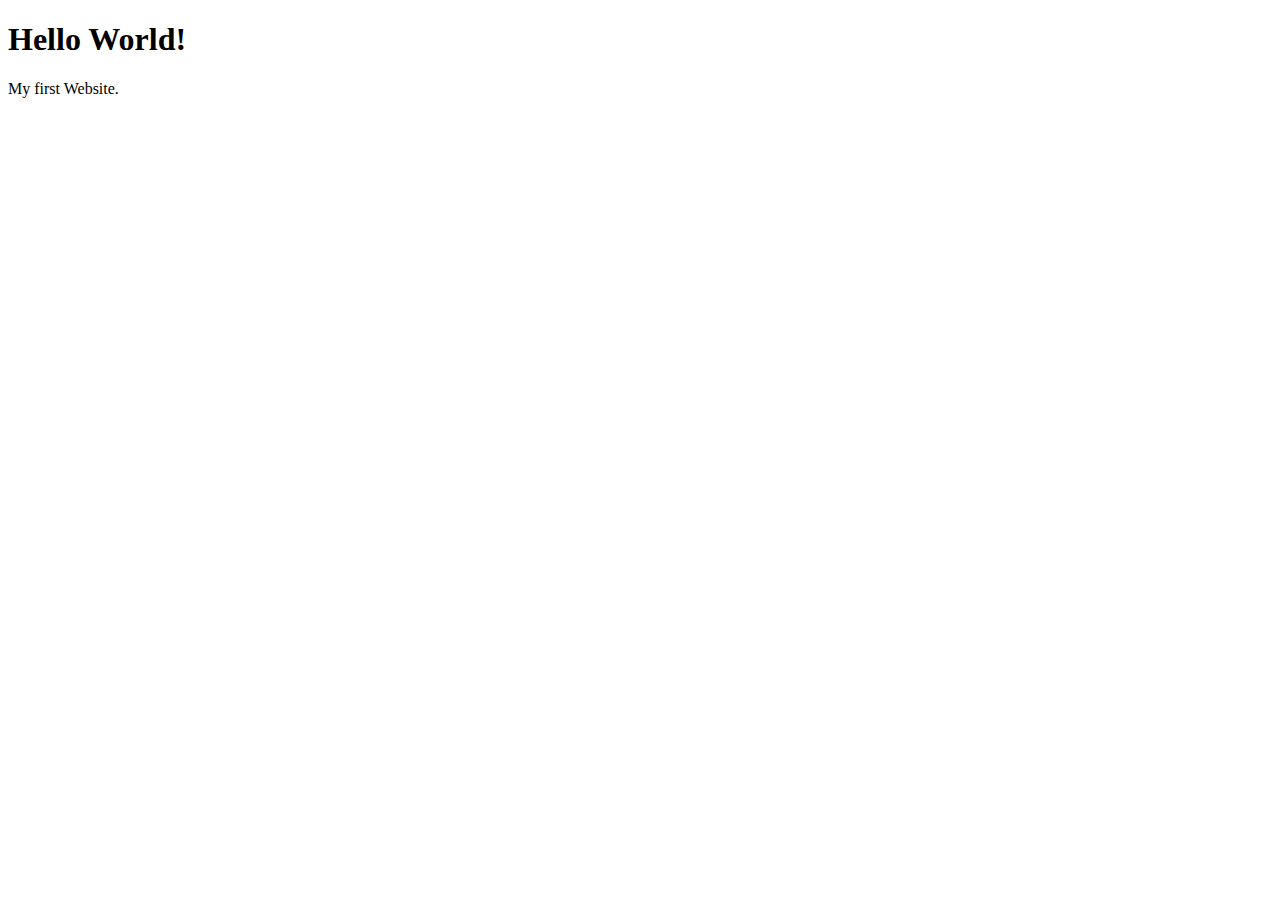
<file: index.html>
<!DOCTYPE html>
<html lang="en">
<head>
    <meta charset="UTF-8">
    <meta name="viewport" content="width=device-width, initial-scale=1.0">
    <meta http-equiv="X-UA-Compatible" content="ie=edge">
    <title>Hello World</title>
</head>
<body>
    <h1>Hello World!</h1>
    <p>My first Website.</p>
</body>
</html>
</file>
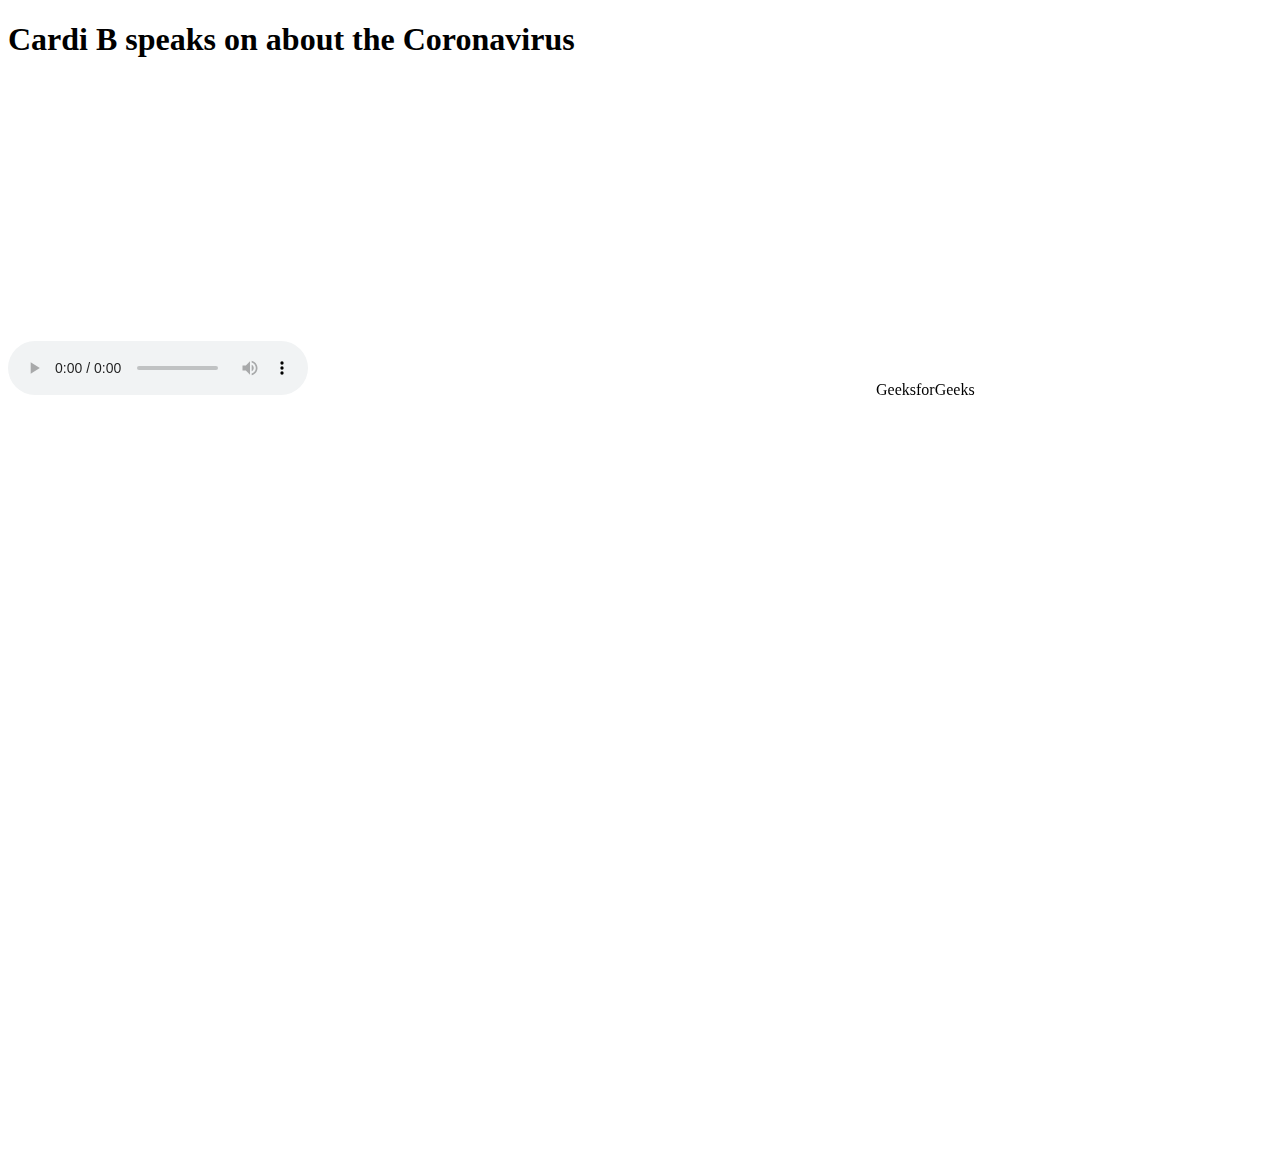
<file: embeddingOriginalWork.html>
<!DOCTYPE html>
<html lang="en">
<head>
    <meta charset="UTF-8">
    <meta name="viewport" content="width=device-width, initial-scale=1.0">
    <meta http-equiv="X-UA-Compatible" content="ie=edge">
    <title>Cardi B</title>
</head>
<body>


 <h1> Cardi B speaks on about the Coronavirus </h1>

 <audio controls>
   
    <source src="https://raw.githubusercontent.com/PopBot/popbot.github.io/master/breathing.mp3" type="audio/mpeg">
 
  </audio>
 <iframe width="560" height="315" src="https://www.youtube.com/embed/7trwxo9HMvA?start=180&autoplay=1" frameborder="0" allow="accelerometer; autoplay; encrypted-media; gyroscope; picture-in-picture" allowfullscreen></iframe>
 <object data= "https://media.geeksforgeeks.org/wp-content/cdn-uploads/Geek_logi_-low_res.png"            width="550px" height="150px">GeeksforGeeks</object> 

 <iframe width="100%" height="750" frameborder="0" class="rssdog" src="https://www.rssdog.com/index.php?url=https%3A%2F%2Fwww.who.int%2Ffeeds%2Fentity%2Fcsr%2Fdon%2Fen%2Frss.xml&mode=html&showonly=&maxitems=0&showdescs=1&desctrim=0&descmax=0&tabwidth=100%25&linktarget=_blank&textsize=inherit&bordercol=%23d4d0c8&headbgcol=%23999999&headtxtcol=%23ffffff&titlebgcol=%23f1eded&titletxtcol=%23000000&itembgcol=%23ffffff&itemtxtcol=%23000000&ctl=0"></iframe>
</body>
</html>
</file>
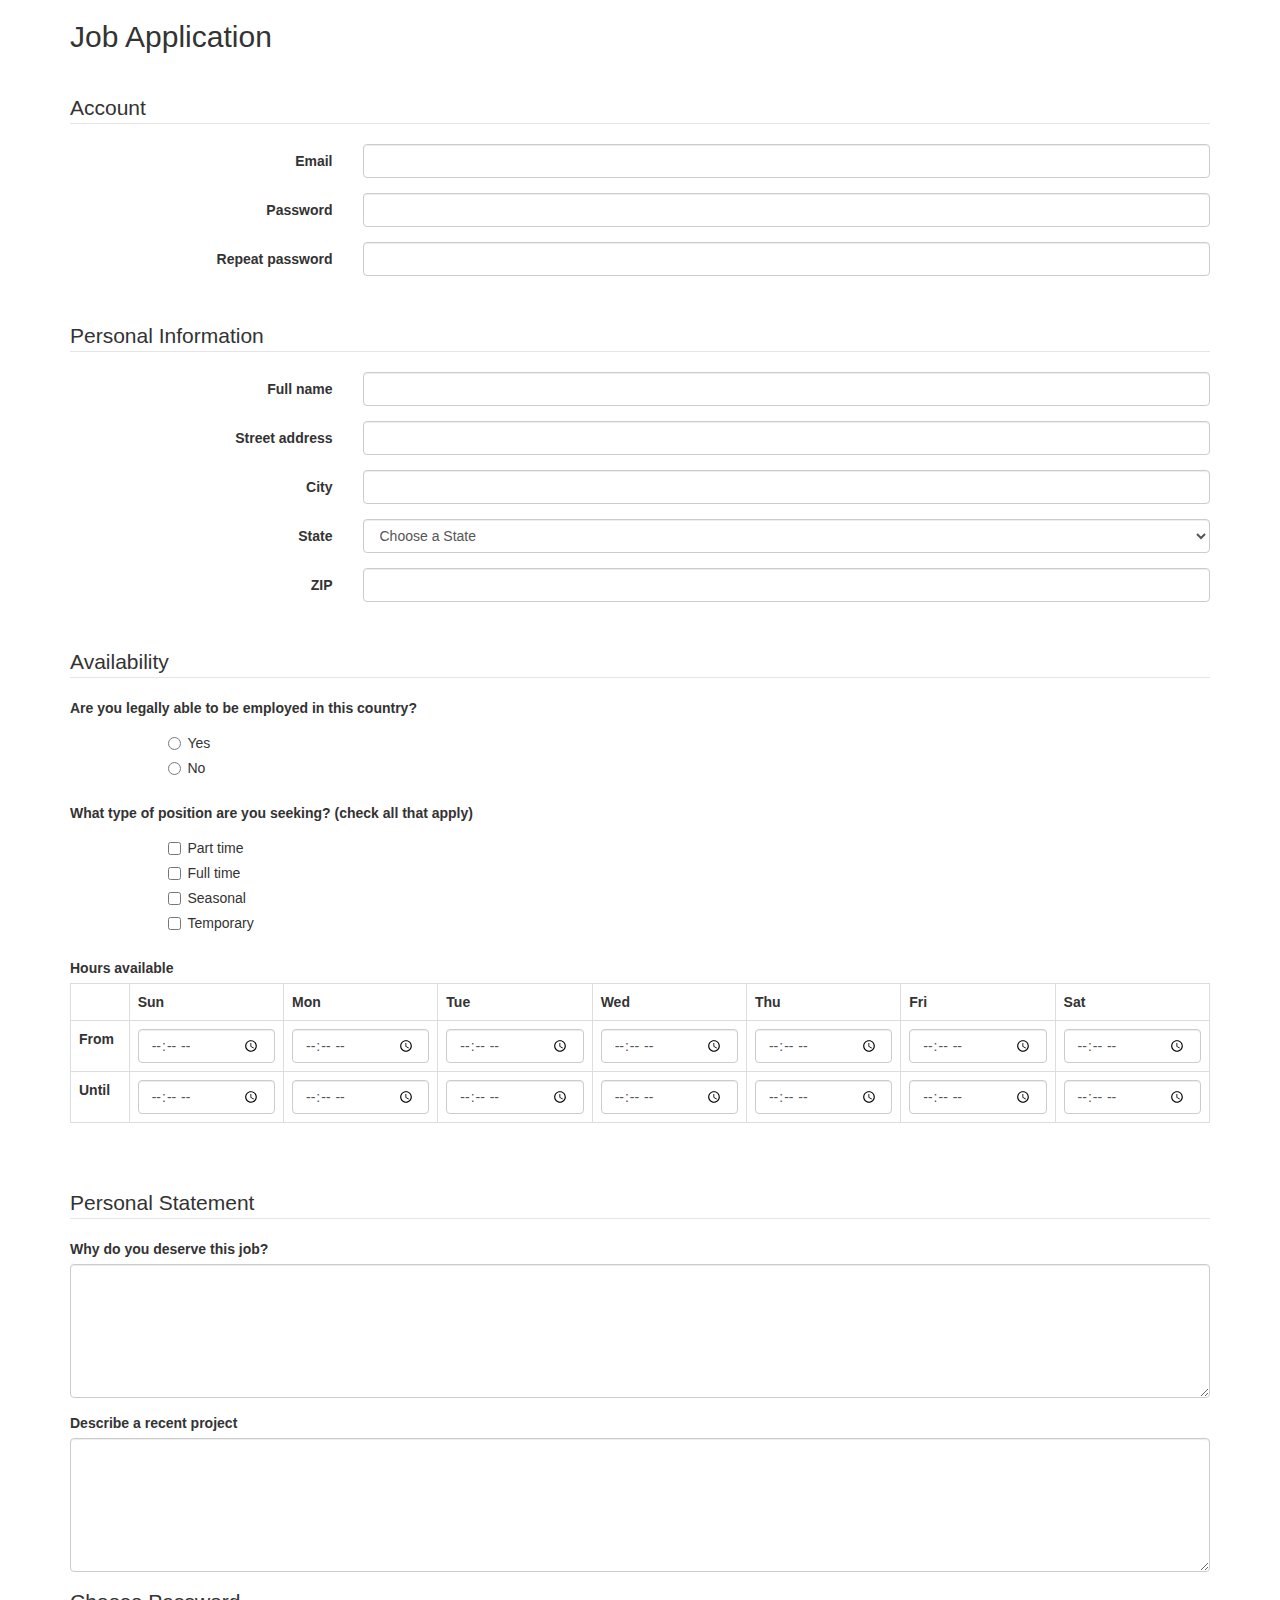
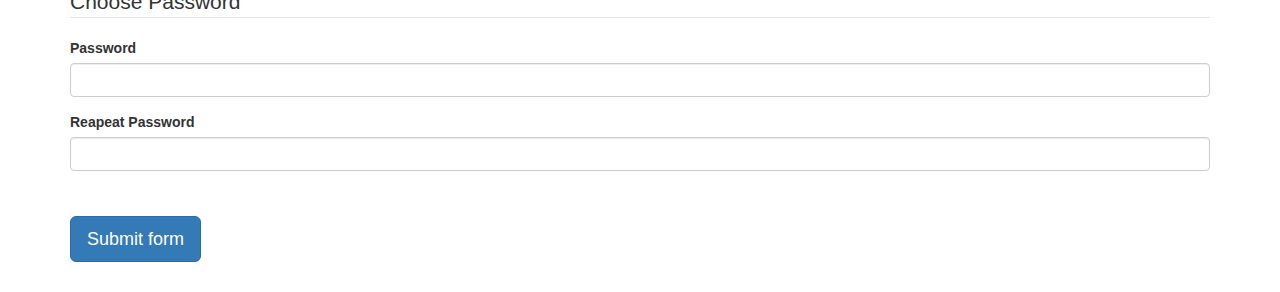
<file: jobApplication.html>
<!DOCTYPE html>
<html>
<head>
	<meta charset="utf-8">
	<meta name="viewport" content="width=device-width, initial-scale=1.0">
	<title>Job Application</title>
	<link href="http://netdna.bootstrapcdn.com/bootstrap/3.0.0/css/bootstrap.min.css" rel="stylesheet">
</head>
<body>
<div class="container">

<h2>Job Application</h2>
<p>&nbsp;</p>

<form  action="https://formspree.io/xrgavkao"  method="POST">


	<fieldset class="form-horizontal" >
		<legend>Account</legend>
		<div class="form-group">
			<label class="col-sm-3 control-label">Email</label>
			<div class="col-sm-9">
				<input class="form-control" type="text" name="_replyto">
			</div>
		</div>
		<div class="form-group">
			<label class="col-sm-3 control-label">Password</label>
			<div class="col-sm-9">
				<input class="form-control" type="password" name="password">
			</div>
		</div>
		<div class="form-group">
			<label class="col-sm-3 control-label">Repeat password</label>
			<div class="col-sm-9">
				<input class="form-control" type="password" name="repeat_password">
			</div>
		</div>
	</fieldset>

	<p>&nbsp;</p>

	<fieldset class="form-horizontal" >
		<legend>Personal Information</legend>
		<div class="form-group">
			<label class="col-sm-3 control-label">Full name</label>
			<div class="col-sm-9">
				<input class="form-control" type="text" name="name">
			</div>
		</div>
		<div class="form-group">
			<label class="col-sm-3 control-label">Street address</label>
			<div class="col-sm-9">
				<input class="form-control" type="text" name="street">
			</div>
		</div>
		<div class="form-group">
			<label class="col-sm-3 control-label">City</label>
			<div class="col-sm-9">
				<input class="form-control" type="text" name="city">
			</div>
		</div>
		<div class="form-group">
			<label class="col-sm-3 control-label">State</label>
			<div class="col-sm-9">
				<select class="form-control" name="state">
					<option value="" selected="true">Choose a State</option>
					<option value="AL">Alabama</option>
					<option value="AK">Alaska</option>
					<option value="AZ">Arizona</option>
					<option value="AR">Arkansas</option>
					<option value="CA">California</option>
					<option value="CO">Colorado</option>
					<option value="CT">Connecticut</option>
					<option value="DE">Delaware</option>
					<option value="DC">District of Columbia</option>
					<option value="FL">Florida</option>
					<option value="GA">Georgia</option>
					<option value="HI">Hawaii</option>
					<option value="ID">Idaho</option>
					<option value="IL">Illinois</option>
					<option value="IN">Indiana</option>
					<option value="IA">Iowa</option>
					<option value="KS">Kansas</option>
					<option value="KY">Kentucky</option>
					<option value="LA">Louisiana</option>
					<option value="ME">Maine</option>
					<option value="MD">Maryland</option>
					<option value="MA">Massachusetts</option>
					<option value="MI">Michigan</option>
					<option value="MN">Minnesota</option>
					<option value="MS">Mississippi</option>
					<option value="MO">Missouri</option>
					<option value="MT">Montana</option>
					<option value="NE">Nebraska</option>
					<option value="NV">Nevada</option>
					<option value="NH">New Hampshire</option>
					<option value="NJ">New Jersey</option>
					<option value="NM">New Mexico</option>
					<option value="NY">New York</option>
					<option value="NC">North Carolina</option>
					<option value="ND">North Dakota</option>
					<option value="OH">Ohio</option>
					<option value="OK">Oklahoma</option>
					<option value="OR">Oregon</option>
					<option value="PA">Pennsylvania</option>
					<option value="RI">Rhode Island</option>
					<option value="SC">South Carolina</option>
					<option value="SD">South Dakota</option>
					<option value="TN">Tennessee</option>
					<option value="TX">Texas</option>
					<option value="UT">Utah</option>
					<option value="VT">Vermont</option>
					<option value="VA">Virginia</option>
					<option value="WA">Washington</option>
					<option value="WV">West Virginia</option>
					<option value="WI">Wisconsin</option>
					<option value="WY">Wyoming</option>
				</select>
			</div>
		</div>
		<div class="form-group">
			<label class="col-sm-3 control-label">ZIP</label>
			<div class="col-sm-9">
				<input class="form-control" type="text" name="zip">
			</div>
		</div>
	</fieldset>

	<p>&nbsp;</p>

	<fieldset>
		<legend>Availability</legend>
		<div class="form-group row">
			<label class="col-sm-12 control-label">Are you legally able to be employed in this country?</label>
			<div class="col-sm-offset-1 col-sm-11">
				<div class="radio">
					<label>
						<input type="radio" name="legal" value="yes">Yes
					</label>
				</div>
				<div class="radio">
					<label>
						<input type="radio" name="legal" value="no">No
					</label>
				</div>
			</div>
		</div>
		<div class="form-group row">
			<label class="col-sm-12 control-label">What type of position are you seeking? (check all that apply)</label>
			<div class="col-sm-offset-1 col-sm-11">
				<div class="checkbox">
					<label>
						<input type="checkbox" name="position_pt" value="parttime">
						Part time
					</label>
				</div>
				<div class="checkbox">
					<label>
						<input type="checkbox" name="position_ft" value="fulltime">
						Full time
					</label>
				</div>
				<div class="checkbox">
					<label>
						<input type="checkbox" name="position_sl" value="seasonal">
						Seasonal
					</label>
				</div>
				<div class="checkbox">
					<label>
						<input type="checkbox" name="position_tp" value="temporary">
						Temporary
					</label>
				</div>
			</div>
		</div>
		<div class="form-group row">
			<label class="col-sm-12 control-label">Hours available</label>
			<div class="col-sm-12">
				<table class="table table-bordered">
					<tr>
						<td></td>
						<th>Sun</th>
						<th>Mon</th>
						<th>Tue</th>
						<th>Wed</th>
						<th>Thu</th>
						<th>Fri</th>
						<th>Sat</th>
					</tr>
					<tr>
						<th>From</th>
						<td><input class="form-control" type="time" name="su_from"></td>
						<td><input class="form-control" type="time" name="mo_from"></td>
						<td><input class="form-control" type="time" name="tu_from"></td>
						<td><input class="form-control" type="time" name="we_from"></td>
						<td><input class="form-control" type="time" name="th_from"></td>
						<td><input class="form-control" type="time" name="fr_from"></td>
						<td><input class="form-control" type="time" name="sa_from"></td>
					</tr>
					<tr>
						<th>Until</th>
						<td><input class="form-control" type="time" name="su_until"></td>
						<td><input class="form-control" type="time" name="mo_until"></td>
						<td><input class="form-control" type="time" name="tu_until"></td>
						<td><input class="form-control" type="time" name="we_until"></td>
						<td><input class="form-control" type="time" name="th_until"></td>
						<td><input class="form-control" type="time" name="fr_until"></td>
						<td><input class="form-control" type="time" name="sa_until"></td>
					</tr>
				</table>
			</div>
		</div>
	</fieldset>

	<p>&nbsp;</p>

	<fieldset>
		<legend>Personal Statement</legend>
		<div class="form-group">
			<label class="control-label">Why do you deserve this job?</label>
			<textarea class="form-control" name="deserve" rows="6"></textarea>
		</div>
		<div class="form-group">
			<label class="control-label">Describe a recent project</label>
			<textarea class="form-control" name="project" rows="6"></textarea>
		</div>

	</fieldset>

	<fieldset>
		<legend>Choose Password</legend>
		<div class="form-group">
			<label class="control-label">Password</label>
			<input type="password" class="form-control" name="pwd">
		</div>
		<div class="form-group">
			<label class="control-label">Reapeat Password</label>
			<input type="password" class="form-control" name="repeat_password">
		</div>
	</fieldset>

	<p>&nbsp;</p>

	<input class="btn btn-primary btn-lg" type="submit" value="Submit form">

	<p>&nbsp;</p>

</form>
</div><!-- close .container -->
</body>
</html>
</file>
